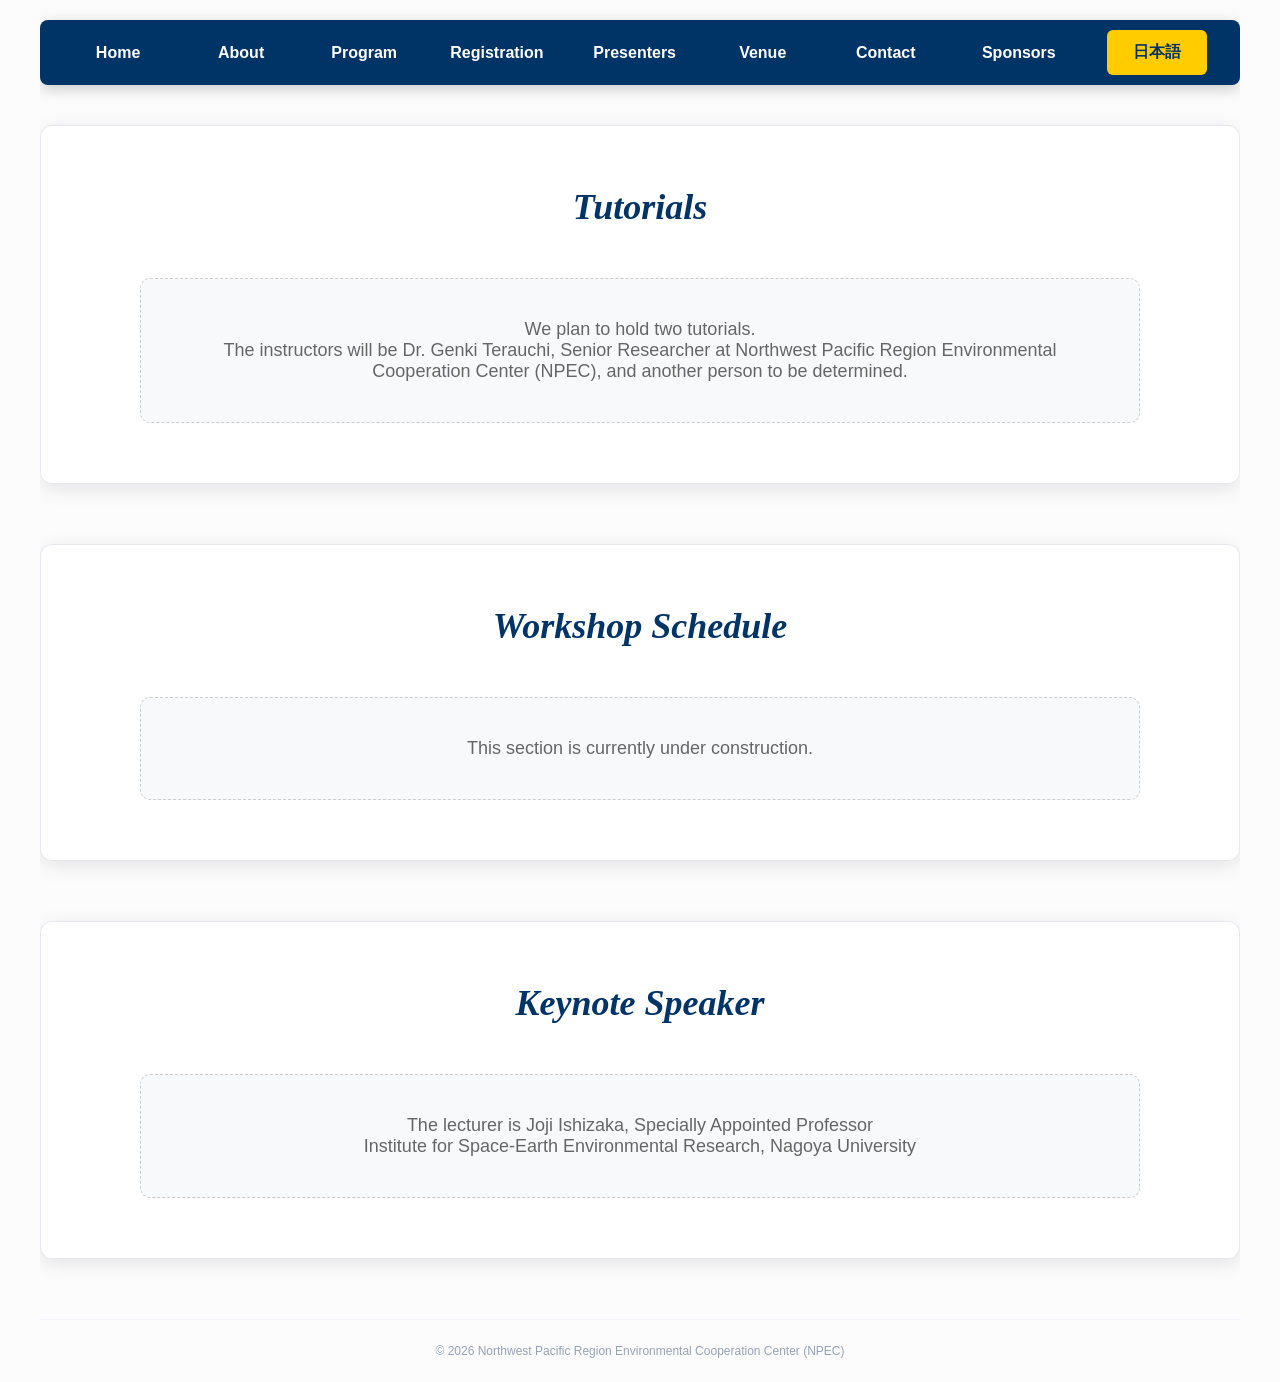
<file: program.html>
<!DOCTYPE html>
<html lang="en">
<head>
    <meta charset="UTF-8">
    <meta name="viewport" content="width=device-width, initial-scale=1.0">
    <title>Program - 23rd KJWOC / 14th AWOC 2026</title>
    <style>
        .kjwoc-nav-link {
            color: #ffffff !important; 
            text-decoration: none !important; 
            font-weight: bold !important; 
            font-size: 16px !important; 
            padding: 12px 8px; 
            transition: all 0.2s ease-in-out; 
            display: block; 
            text-align: center; 
            border-radius: 6px;
        }
        .kjwoc-nav-link:hover {
            background-color: #ffffff !important; 
            color: #003366 !important; 
            transform: scale(1.05) translateY(-2px);
        }
        /* 言語切り替えボタン用の特別スタイル */
        .lang-switch-btn {
            background-color: #ffcc00 !important;
            color: #003366 !important;
        }
        .lang-switch-btn:hover {
            background-color: #ffffff !important;
            color: #003366 !important;
        }

        /* レスポンシブ対応 */
        @media (max-width: 1024px) {
            .kjwoc-nav-link {
                font-size: 14px !important;
                padding: 10px 4px;
            }
        }
        @media (max-width: 768px) {
            .kjwoc-nav-link {
                font-size: 13px !important;
            }
        }
    </style>
</head>
<body style="margin: 0; padding: 0; background-color: #fcfcfc;">

<div class="kjwoc-container" style="max-width: 1200px; margin: 0 auto; font-family: 'Helvetica Neue', Arial, sans-serif; overflow: hidden; position: relative;">
    
    <nav style="background: #003366; padding: 10px 0; margin: 20px auto 40px; width: 100%; border-radius: 8px; box-shadow: 0 4px 15px rgba(0,0,0,0.2); position: relative; z-index: 9999;">
        <ul style="margin: 0; padding: 0; list-style: none; display: flex; align-items: center; justify-content: space-evenly; flex-wrap: wrap;">
            <li style="min-width: 90px;"><a class="kjwoc-nav-link" href="index.html">Home</a></li>
            <li style="min-width: 90px;"><a class="kjwoc-nav-link" href="about.html">About</a></li>
            <li style="min-width: 90px;"><a class="kjwoc-nav-link" href="program.html">Program</a></li>
            <li style="min-width: 100px;"><a class="kjwoc-nav-link" href="registration.html">Registration</a></li>
            <li style="min-width: 100px;"><a class="kjwoc-nav-link" href="presenters.html">Presenters</a></li>
            <li style="min-width: 90px;"><a class="kjwoc-nav-link" href="venue.html">Venue</a></li>
            <li style="min-width: 90px;"><a class="kjwoc-nav-link" href="contact.html">Contact</a></li>
            <li style="min-width: 110px;"><a class="kjwoc-nav-link" href="sponsors.html">Sponsors</a></li>
            <li style="min-width: 100px;"><a class="kjwoc-nav-link lang-switch-btn" href="./ja/program.html">日本語</a></li>
        </ul>
    </nav>

    <section id="tutorials" style="background: rgba(255, 255, 255, 0.95); border-radius: 12px; padding: 60px; box-shadow: 0 5px 20px rgba(0,0,0,0.1); margin-bottom: 60px; border: 1px solid rgba(0, 40, 80, 0.1); font-family: 'Helvetica Neue', Arial, sans-serif;">
        <div style="max-width: 1000px; margin: 0 auto;">
            <h2 style="font-size: 36px !important; font-weight: 600; font-style: italic; font-family: 'Georgia', serif; text-align: center; color: #003366 !important; margin: 0 0 50px 0 !important; border: none !important;">Tutorials</h2>
            <div style="text-align: center; color: #666; font-size: 18px; padding: 40px; background: #f8f9fa; border-radius: 10px; border: 1px dashed #ccc;">
                We plan to hold two tutorials.<br>
                The instructors will be Dr. Genki Terauchi, Senior Researcher at Northwest Pacific Region Environmental Cooperation Center (NPEC), and another person to be determined.
            </div>
        </div>
    </section>

    <section id="schedule" style="background: rgba(255, 255, 255, 0.95); border-radius: 12px; padding: 60px; box-shadow: 0 5px 20px rgba(0,0,0,0.1); margin-bottom: 60px; border: 1px solid rgba(0, 40, 80, 0.1); font-family: 'Helvetica Neue', Arial, sans-serif;">
        <div style="max-width: 1000px; margin: 0 auto;">
            <h2 style="font-size: 36px !important; font-weight: 600; font-style: italic; font-family: 'Georgia', serif; text-align: center; color: #003366 !important; margin: 0 0 50px 0 !important; border: none !important;">Workshop Schedule</h2>
            <div style="text-align: center; color: #666; font-size: 18px; padding: 40px; background: #f8f9fa; border-radius: 10px; border: 1px dashed #ccc;">
                This section is currently under construction.
            </div>
        </div>
    </section>

    <section id="speakers" style="background: rgba(255, 255, 255, 0.95); border-radius: 12px; padding: 60px; box-shadow: 0 5px 20px rgba(0,0,0,0.1); margin-bottom: 60px; border: 1px solid rgba(0, 40, 80, 0.1); font-family: 'Helvetica Neue', Arial, sans-serif;">
        <div style="max-width: 1000px; margin: 0 auto;">
            <h2 style="font-size: 36px !important; font-weight: 600; font-style: italic; font-family: 'Georgia', serif; text-align: center; color: #003366 !important; margin: 0 0 50px 0 !important; border: none !important;">Keynote Speaker</h2>
            <div style="text-align: center; color: #666; font-size: 18px; padding: 40px; background: #f8f9fa; border-radius: 10px; border: 1px dashed #ccc;">
                The lecturer is Joji Ishizaka, Specially Appointed Professor<br>
                Institute for Space-Earth Environmental Research, Nagoya University
            </div>
        </div>
    </section>

    <footer style="padding: 24px 0; border-top: 1px solid #f1f5f9; text-align: center;">
        <p style="margin: 0; font-size: 12px; color: #94a3b8;">&copy; 2026 Northwest Pacific Region Environmental Cooperation Center (NPEC)</p>
    </footer>

</div>

</body>
</html>
</file>
